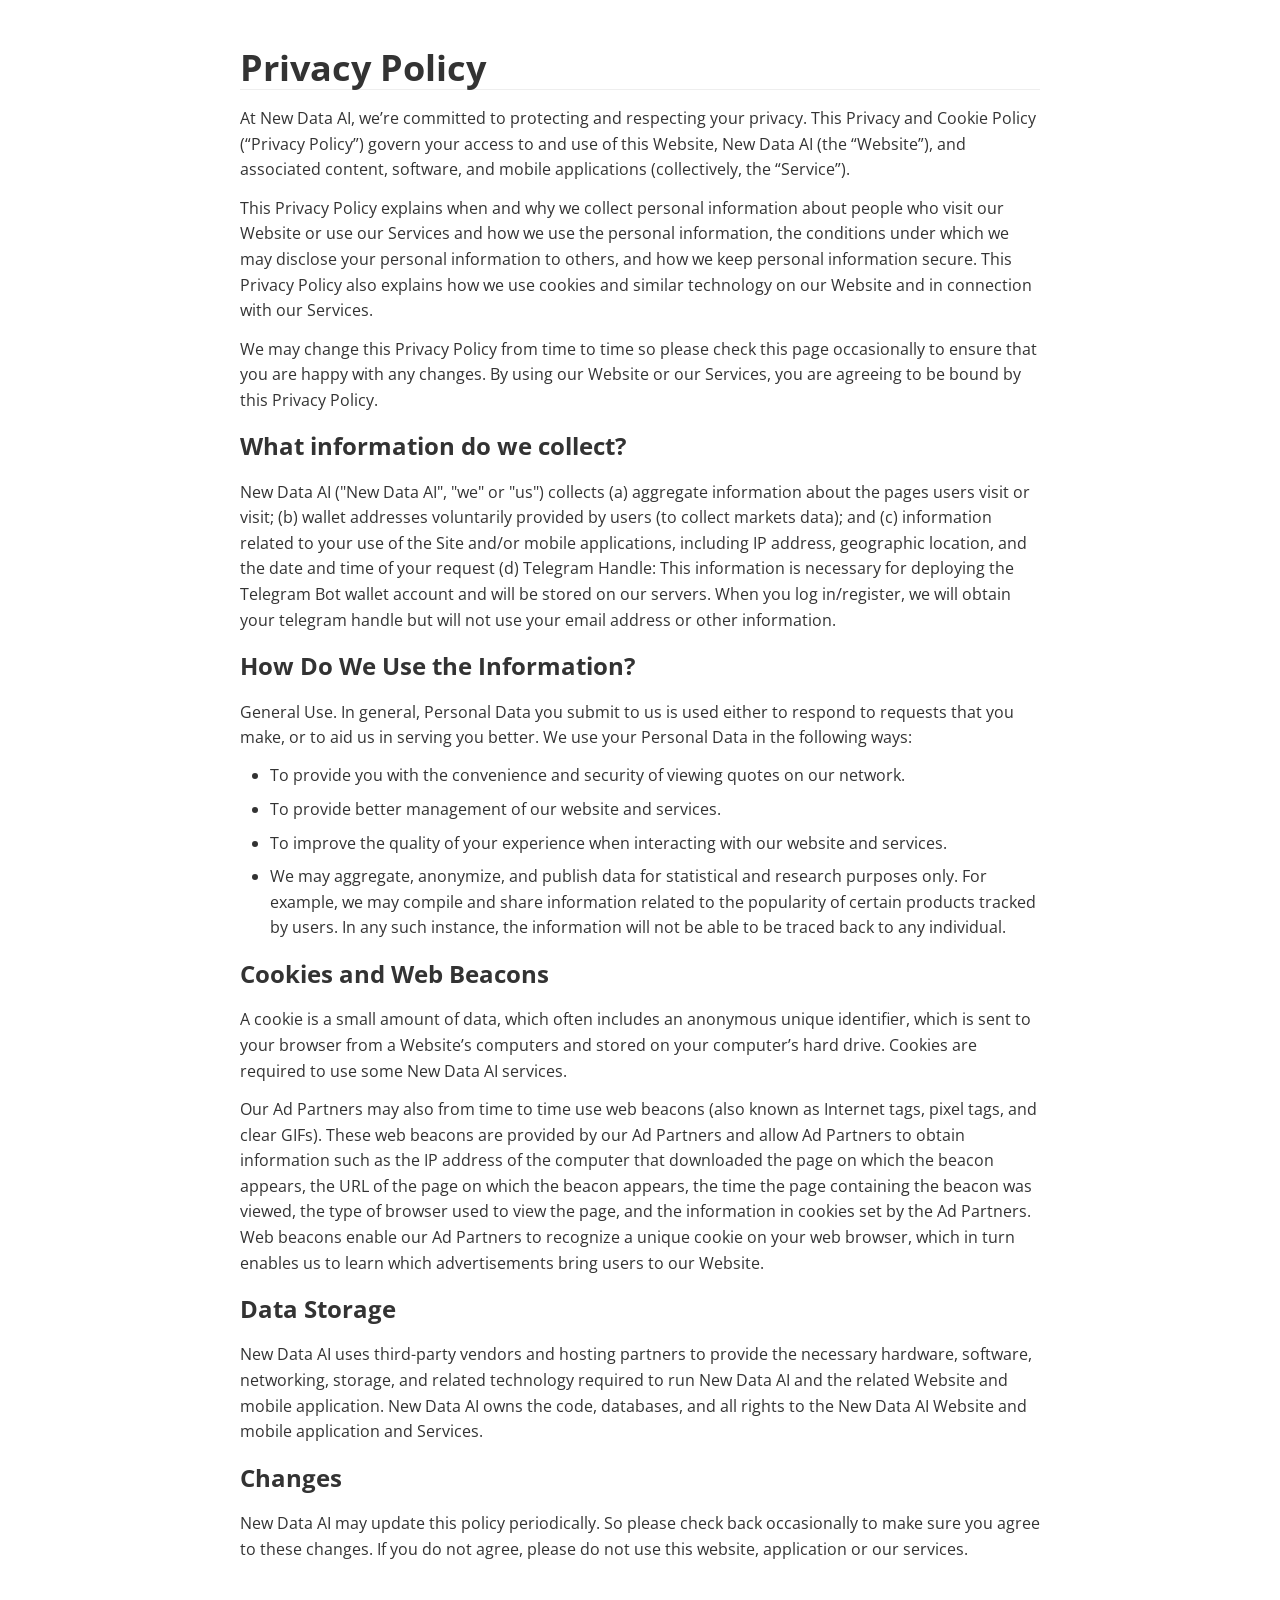
<file: privacy_policy.html>
<!doctype html>
<html>
<head>
<meta charset='UTF-8'><meta name='viewport' content='width=device-width initial-scale=1'>

<link href='https://fonts.googleapis.com/css?family=Open+Sans:400italic,700italic,700,400&subset=latin,latin-ext' rel='stylesheet' type='text/css' /><style type='text/css'>html {overflow-x: initial !important;}:root { --bg-color: #ffffff; --text-color: #333333; --select-text-bg-color: #B5D6FC; --select-text-font-color: auto; --monospace: "Lucida Console",Consolas,"Courier",monospace; --title-bar-height: 20px; }
.mac-os-11 { --title-bar-height: 28px; }
html { font-size: 14px; background-color: var(--bg-color); color: var(--text-color); font-family: "Helvetica Neue", Helvetica, Arial, sans-serif; -webkit-font-smoothing: antialiased; }
h1, h2, h3, h4, h5 { white-space: pre-wrap; }
body { margin: 0px; padding: 0px; height: auto; inset: 0px; font-size: 1rem; line-height: 1.428571; overflow-x: hidden; background: inherit; tab-size: 4; }
iframe { margin: auto; }
a.url { word-break: break-all; }
a:active, a:hover { outline: 0px; }
.in-text-selection, ::selection { text-shadow: none; background: var(--select-text-bg-color); color: var(--select-text-font-color); }
#write { margin: 0px auto; height: auto; width: inherit; word-break: normal; overflow-wrap: break-word; position: relative; white-space: normal; overflow-x: visible; padding-top: 36px; }
#write.first-line-indent p { text-indent: 2em; }
#write.first-line-indent li p, #write.first-line-indent p * { text-indent: 0px; }
#write.first-line-indent li { margin-left: 2em; }
.for-image #write { padding-left: 8px; padding-right: 8px; }
body.typora-export { padding-left: 30px; padding-right: 30px; }
.typora-export .footnote-line, .typora-export li, .typora-export p { white-space: pre-wrap; }
.typora-export .task-list-item input { pointer-events: none; }
@media screen and (max-width: 500px) {
  body.typora-export { padding-left: 0px; padding-right: 0px; }
  #write { padding-left: 20px; padding-right: 20px; }
}
#write li > figure:last-child { margin-bottom: 0.5rem; }
#write ol, #write ul { position: relative; }
img { max-width: 100%; vertical-align: middle; image-orientation: from-image; }
button, input, select, textarea { color: inherit; font-style: inherit; font-variant-caps: inherit; font-weight: inherit; font-stretch: inherit; font-size: inherit; line-height: inherit; font-family: inherit; font-size-adjust: inherit; font-kerning: inherit; font-variant-alternates: inherit; font-variant-ligatures: inherit; font-variant-numeric: inherit; font-variant-east-asian: inherit; font-variant-position: inherit; font-feature-settings: inherit; font-optical-sizing: inherit; font-variation-settings: inherit; }
input[type="checkbox"], input[type="radio"] { line-height: normal; padding: 0px; }
*, ::after, ::before { box-sizing: border-box; }
#write h1, #write h2, #write h3, #write h4, #write h5, #write h6, #write p, #write pre { width: inherit; }
#write h1, #write h2, #write h3, #write h4, #write h5, #write h6, #write p { position: relative; }
p { line-height: inherit; }
h1, h2, h3, h4, h5, h6 { break-after: avoid-page; break-inside: avoid; orphans: 4; }
p { orphans: 4; }
h1 { font-size: 2rem; }
h2 { font-size: 1.8rem; }
h3 { font-size: 1.6rem; }
h4 { font-size: 1.4rem; }
h5 { font-size: 1.2rem; }
h6 { font-size: 1rem; }
.md-math-block, .md-rawblock, h1, h2, h3, h4, h5, h6, p { margin-top: 1rem; margin-bottom: 1rem; }
.hidden { display: none; }
.md-blockmeta { color: rgb(204, 204, 204); font-weight: 700; font-style: italic; }
a { cursor: pointer; }
sup.md-footnote { padding: 2px 4px; background-color: rgba(238, 238, 238, 0.7); color: rgb(85, 85, 85); border-radius: 4px; cursor: pointer; }
sup.md-footnote a, sup.md-footnote a:hover { color: inherit; text-transform: inherit; text-decoration: inherit; }
#write input[type="checkbox"] { cursor: pointer; width: inherit; height: inherit; }
figure { overflow-x: auto; margin: 1.2em 0px; max-width: calc(100% + 16px); padding: 0px; }
figure > table { margin: 0px; }
thead, tr { break-inside: avoid; break-after: auto; }
thead { display: table-header-group; }
table { border-collapse: collapse; border-spacing: 0px; width: 100%; overflow: auto; break-inside: auto; text-align: left; }
table.md-table td { min-width: 32px; }
.CodeMirror-gutters { border-right-width: 0px; border-right-style: none; border-right-color: currentcolor; background-color: inherit; }
.CodeMirror-linenumber { -webkit-user-select: none; }
.CodeMirror { text-align: left; }
.CodeMirror-placeholder { opacity: 0.3; }
.CodeMirror pre { padding: 0px 4px; }
.CodeMirror-lines { padding: 0px; }
div.hr:focus { cursor: none; }
#write pre { white-space: pre-wrap; }
#write.fences-no-line-wrapping pre { white-space: pre; }
#write pre.ty-contain-cm { white-space: normal; }
.CodeMirror-gutters { margin-right: 4px; }
.md-fences { font-size: 0.9rem; display: block; break-inside: avoid; text-align: left; overflow: visible; white-space: pre; background: inherit; position: relative !important; }
.md-fences-adv-panel { width: 100%; margin-top: 10px; text-align: center; padding-top: 0px; padding-bottom: 8px; overflow-x: auto; }
#write .md-fences.mock-cm { white-space: pre-wrap; }
.md-fences.md-fences-with-lineno { padding-left: 0px; }
#write.fences-no-line-wrapping .md-fences.mock-cm { white-space: pre; overflow-x: auto; }
.md-fences.mock-cm.md-fences-with-lineno { padding-left: 8px; }
.CodeMirror-line, twitterwidget { break-inside: avoid; }
svg { break-inside: avoid; }
.footnotes { opacity: 0.8; font-size: 0.9rem; margin-top: 1em; margin-bottom: 1em; }
.footnotes + .footnotes { margin-top: 0px; }
.md-reset { margin: 0px; padding: 0px; border: 0px; outline: 0px; vertical-align: top; background: 0px 0px; text-decoration: none; text-shadow: none; float: none; position: static; width: auto; height: auto; white-space: nowrap; cursor: inherit; line-height: normal; font-weight: 400; text-align: left; box-sizing: content-box; direction: ltr; }
li div { padding-top: 0px; }
blockquote { margin: 1rem 0px; }
li .mathjax-block, li p { margin: 0.5rem 0px; }
li blockquote { margin: 1rem 0px; }
li { margin: 0px; position: relative; }
blockquote > :last-child { margin-bottom: 0px; }
blockquote > :first-child, li > :first-child { margin-top: 0px; }
.footnotes-area { color: rgb(136, 136, 136); margin-top: 0.714rem; padding-bottom: 0.143rem; white-space: normal; }
#write .footnote-line { white-space: pre-wrap; }
@media print {
  body, html { border: 1px solid transparent; height: 99%; break-after: avoid; break-before: avoid; font-variant-ligatures: no-common-ligatures; }
  #write { margin-top: 0px; border-color: transparent !important; padding-top: 0px !important; padding-bottom: 0px !important; }
  .typora-export * { print-color-adjust: exact; }
  .typora-export #write { break-after: avoid; }
  .typora-export #write::after { height: 0px; }
  .is-mac table { break-inside: avoid; }
  #write > p:nth-child(1) { margin-top: 0px; }
  .typora-export-show-outline .typora-export-sidebar { display: none; }
  figure { overflow-x: visible; }
}
.footnote-line { margin-top: 0.714em; font-size: 0.7em; }
a img, img a { cursor: pointer; }
pre.md-meta-block { font-size: 0.8rem; min-height: 0.8rem; white-space: pre-wrap; background: rgb(204, 204, 204); display: block; overflow-x: hidden; }
p > .md-image:only-child:not(.md-img-error) img, p > img:only-child { display: block; margin: auto; }
#write.first-line-indent p > .md-image:only-child:not(.md-img-error) img { left: -2em; position: relative; }
p > .md-image:only-child { display: inline-block; width: 100%; }
#write .MathJax_Display { margin: 0.8em 0px 0px; }
.md-math-block { width: 100%; }
.md-math-block:not(:empty)::after { display: none; }
.MathJax_ref { fill: currentcolor; }
[contenteditable="true"]:active, [contenteditable="true"]:focus, [contenteditable="false"]:active, [contenteditable="false"]:focus { outline: 0px; box-shadow: none; }
.md-task-list-item { position: relative; list-style-type: none; }
.task-list-item.md-task-list-item { padding-left: 0px; }
.md-task-list-item > input { position: absolute; top: 0px; left: 0px; margin-left: -1.2em; margin-top: calc(1em - 10px); border: medium; }
.math { font-size: 1rem; }
.md-toc { min-height: 3.58rem; position: relative; font-size: 0.9rem; border-radius: 10px; }
.md-toc-content { position: relative; margin-left: 0px; }
.md-toc-content::after, .md-toc::after { display: none; }
.md-toc-item { display: block; color: rgb(65, 131, 196); }
.md-toc-item a { text-decoration: none; }
.md-toc-inner:hover { text-decoration: underline; }
.md-toc-inner { display: inline-block; cursor: pointer; }
.md-toc-h1 .md-toc-inner { margin-left: 0px; font-weight: 700; }
.md-toc-h2 .md-toc-inner { margin-left: 2em; }
.md-toc-h3 .md-toc-inner { margin-left: 4em; }
.md-toc-h4 .md-toc-inner { margin-left: 6em; }
.md-toc-h5 .md-toc-inner { margin-left: 8em; }
.md-toc-h6 .md-toc-inner { margin-left: 10em; }
@media screen and (max-width: 48em) {
  .md-toc-h3 .md-toc-inner { margin-left: 3.5em; }
  .md-toc-h4 .md-toc-inner { margin-left: 5em; }
  .md-toc-h5 .md-toc-inner { margin-left: 6.5em; }
  .md-toc-h6 .md-toc-inner { margin-left: 8em; }
}
a.md-toc-inner { font-size: inherit; font-style: inherit; font-weight: inherit; line-height: inherit; }
.footnote-line a:not(.reversefootnote) { color: inherit; }
.reversefootnote { font-family: ui-monospace, sans-serif; }
.md-attr { display: none; }
.md-fn-count::after { content: "."; }
code, pre, samp, tt { font-family: var(--monospace); }
kbd { margin: 0px 0.1em; padding: 0.1em 0.6em; font-size: 0.8em; color: rgb(36, 39, 41); background: rgb(255, 255, 255); border: 1px solid rgb(173, 179, 185); border-radius: 3px; box-shadow: rgba(12, 13, 14, 0.2) 0px 1px 0px, rgb(255, 255, 255) 0px 0px 0px 2px inset; white-space: nowrap; vertical-align: middle; }
.md-comment { color: rgb(162, 127, 3); opacity: 0.6; font-family: var(--monospace); }
code { text-align: left; vertical-align: initial; }
a.md-print-anchor { white-space: pre !important; border-width: medium !important; border-style: none !important; border-color: currentcolor !important; display: inline-block !important; position: absolute !important; width: 1px !important; right: 0px !important; outline: 0px !important; background: 0px 0px !important; text-decoration: initial !important; text-shadow: initial !important; }
.os-windows.monocolor-emoji .md-emoji { font-family: "Segoe UI Symbol", sans-serif; }
.md-diagram-panel > svg { max-width: 100%; }
[lang="flow"] svg, [lang="mermaid"] svg { max-width: 100%; height: auto; }
[lang="mermaid"] .node text { font-size: 1rem; }
table tr th { border-bottom-width: 0px; border-bottom-style: none; border-bottom-color: currentcolor; }
video { max-width: 100%; display: block; margin: 0px auto; }
iframe { max-width: 100%; width: 100%; border: medium; }
.highlight td, .highlight tr { border: 0px; }
mark { background: rgb(255, 255, 0); color: rgb(0, 0, 0); }
.md-html-inline .md-plain, .md-html-inline strong, mark .md-inline-math, mark strong { color: inherit; }
.md-expand mark .md-meta { opacity: 0.3 !important; }
mark .md-meta { color: rgb(0, 0, 0); }
@media print {
  .typora-export h1, .typora-export h2, .typora-export h3, .typora-export h4, .typora-export h5, .typora-export h6 { break-inside: avoid; }
}
.md-diagram-panel .messageText { stroke: none !important; }
.md-diagram-panel .start-state { fill: var(--node-fill); }
.md-diagram-panel .edgeLabel rect { opacity: 1 !important; }
.md-fences.md-fences-math { font-size: 1em; }
.md-fences-advanced:not(.md-focus) { padding: 0px; white-space: nowrap; border: 0px; }
.md-fences-advanced:not(.md-focus) { background: inherit; }
.typora-export-show-outline .typora-export-content { max-width: 1440px; margin: auto; display: flex; flex-direction: row; }
.typora-export-sidebar { width: 300px; font-size: 0.8rem; margin-top: 80px; margin-right: 18px; }
.typora-export-show-outline #write { --webkit-flex: 2; flex: 2 1 0%; }
.typora-export-sidebar .outline-content { position: fixed; top: 0px; max-height: 100%; overflow: hidden auto; padding-bottom: 30px; padding-top: 60px; width: 300px; }
@media screen and (max-width: 1024px) {
  .typora-export-sidebar, .typora-export-sidebar .outline-content { width: 240px; }
}
@media screen and (max-width: 800px) {
  .typora-export-sidebar { display: none; }
}
.outline-content li, .outline-content ul { margin-left: 0px; margin-right: 0px; padding-left: 0px; padding-right: 0px; list-style: none; overflow-wrap: anywhere; }
.outline-content ul { margin-top: 0px; margin-bottom: 0px; }
.outline-content strong { font-weight: 400; }
.outline-expander { width: 1rem; height: 1.428571rem; position: relative; display: table-cell; vertical-align: middle; cursor: pointer; padding-left: 4px; }
.outline-expander::before { content: ""; position: relative; font-family: Ionicons; display: inline-block; font-size: 8px; vertical-align: middle; }
.outline-item { padding-top: 3px; padding-bottom: 3px; cursor: pointer; }
.outline-expander:hover::before { content: ""; }
.outline-h1 > .outline-item { padding-left: 0px; }
.outline-h2 > .outline-item { padding-left: 1em; }
.outline-h3 > .outline-item { padding-left: 2em; }
.outline-h4 > .outline-item { padding-left: 3em; }
.outline-h5 > .outline-item { padding-left: 4em; }
.outline-h6 > .outline-item { padding-left: 5em; }
.outline-label { cursor: pointer; display: table-cell; vertical-align: middle; text-decoration: none; color: inherit; }
.outline-label:hover { text-decoration: underline; }
.outline-item:hover { border-color: rgb(245, 245, 245); background-color: var(--item-hover-bg-color); }
.outline-item:hover { margin-left: -28px; margin-right: -28px; border-left-width: 28px; border-left-style: solid; border-left-color: transparent; border-right-width: 28px; border-right-style: solid; border-right-color: transparent; }
.outline-item-single .outline-expander::before, .outline-item-single .outline-expander:hover::before { display: none; }
.outline-item-open > .outline-item > .outline-expander::before { content: ""; }
.outline-children { display: none; }
.info-panel-tab-wrapper { display: none; }
.outline-item-open > .outline-children { display: block; }
.typora-export .outline-item { padding-top: 1px; padding-bottom: 1px; }
.typora-export .outline-item:hover { margin-right: -8px; border-right-width: 8px; border-right-style: solid; border-right-color: transparent; }
.typora-export .outline-expander::before { content: "+"; font-family: inherit; top: -1px; }
.typora-export .outline-expander:hover::before, .typora-export .outline-item-open > .outline-item > .outline-expander::before { content: "−"; }
.typora-export-collapse-outline .outline-children { display: none; }
.typora-export-collapse-outline .outline-item-open > .outline-children, .typora-export-no-collapse-outline .outline-children { display: block; }
.typora-export-no-collapse-outline .outline-expander::before { content: "" !important; }
.typora-export-show-outline .outline-item-active > .outline-item .outline-label { font-weight: 700; }
.md-inline-math-container mjx-container { zoom: 0.95; }
mjx-container { break-inside: avoid; }


:root {
    --side-bar-bg-color: #fafafa;
    --control-text-color: #777;
}

@include-when-export url(https://fonts.googleapis.com/css?family=Open+Sans:400italic,700italic,700,400&subset=latin,latin-ext);

/* open-sans-regular - latin-ext_latin */
  /* open-sans-italic - latin-ext_latin */
    /* open-sans-700 - latin-ext_latin */
    /* open-sans-700italic - latin-ext_latin */
  html {
    font-size: 16px;
    -webkit-font-smoothing: antialiased;
}

body {
    font-family: "Open Sans","Clear Sans", "Helvetica Neue", Helvetica, Arial, 'Segoe UI Emoji', sans-serif;
    color: rgb(51, 51, 51);
    line-height: 1.6;
}

#write {
    max-width: 860px;
  	margin: 0 auto;
  	padding: 30px;
    padding-bottom: 100px;
}

@media only screen and (min-width: 1400px) {
	#write {
		max-width: 1024px;
	}
}

@media only screen and (min-width: 1800px) {
	#write {
		max-width: 1200px;
	}
}

#write > ul:first-child,
#write > ol:first-child{
    margin-top: 30px;
}

a {
    color: #4183C4;
}
h1,
h2,
h3,
h4,
h5,
h6 {
    position: relative;
    margin-top: 1rem;
    margin-bottom: 1rem;
    font-weight: bold;
    line-height: 1.4;
    cursor: text;
}
h1:hover a.anchor,
h2:hover a.anchor,
h3:hover a.anchor,
h4:hover a.anchor,
h5:hover a.anchor,
h6:hover a.anchor {
    text-decoration: none;
}
h1 tt,
h1 code {
    font-size: inherit;
}
h2 tt,
h2 code {
    font-size: inherit;
}
h3 tt,
h3 code {
    font-size: inherit;
}
h4 tt,
h4 code {
    font-size: inherit;
}
h5 tt,
h5 code {
    font-size: inherit;
}
h6 tt,
h6 code {
    font-size: inherit;
}
h1 {
    font-size: 2.25em;
    line-height: 1.2;
    border-bottom: 1px solid #eee;
}
h2 {
    font-size: 1.75em;
    line-height: 1.225;
    border-bottom: 1px solid #eee;
}

/*@media print {
    .typora-export h1,
    .typora-export h2 {
        border-bottom: none;
        padding-bottom: initial;
    }

    .typora-export h1::after,
    .typora-export h2::after {
        content: "";
        display: block;
        height: 100px;
        margin-top: -96px;
        border-top: 1px solid #eee;
    }
}*/

h3 {
    font-size: 1.5em;
    line-height: 1.43;
}
h4 {
    font-size: 1.25em;
}
h5 {
    font-size: 1em;
}
h6 {
   font-size: 1em;
    color: #777;
}
p,
blockquote,
ul,
ol,
dl,
table{
    margin: 0.8em 0;
}
li>ol,
li>ul {
    margin: 0 0;
}
hr {
    height: 2px;
    padding: 0;
    margin: 16px 0;
    background-color: #e7e7e7;
    border: 0 none;
    overflow: hidden;
    box-sizing: content-box;
}

li p.first {
    display: inline-block;
}
ul,
ol {
    padding-left: 30px;
}
ul:first-child,
ol:first-child {
    margin-top: 0;
}
ul:last-child,
ol:last-child {
    margin-bottom: 0;
}
blockquote {
    border-left: 4px solid #dfe2e5;
    padding: 0 15px;
    color: #777777;
}
blockquote blockquote {
    padding-right: 0;
}
table {
    padding: 0;
    word-break: initial;
}
table tr {
    border: 1px solid #dfe2e5;
    margin: 0;
    padding: 0;
}
table tr:nth-child(2n),
thead {
    background-color: #f8f8f8;
}
table th {
    font-weight: bold;
    border: 1px solid #dfe2e5;
    border-bottom: 0;
    margin: 0;
    padding: 6px 13px;
}
table td {
    border: 1px solid #dfe2e5;
    margin: 0;
    padding: 6px 13px;
}
table th:first-child,
table td:first-child {
    margin-top: 0;
}
table th:last-child,
table td:last-child {
    margin-bottom: 0;
}

.CodeMirror-lines {
    padding-left: 4px;
}

.code-tooltip {
    box-shadow: 0 1px 1px 0 rgba(0,28,36,.3);
    border-top: 1px solid #eef2f2;
}

.md-fences,
code,
tt {
    border: 1px solid #e7eaed;
    background-color: #f8f8f8;
    border-radius: 3px;
    padding: 0;
    padding: 2px 4px 0px 4px;
    font-size: 0.9em;
}

code {
    background-color: #f3f4f4;
    padding: 0 2px 0 2px;
}

.md-fences {
    margin-bottom: 15px;
    margin-top: 15px;
    padding-top: 8px;
    padding-bottom: 6px;
}


.md-task-list-item > input {
  margin-left: -1.3em;
}

@media print {
    html {
        font-size: 13px;
    }
    pre {
        page-break-inside: avoid;
        word-wrap: break-word;
    }
}

.md-fences {
	background-color: #f8f8f8;
}
#write pre.md-meta-block {
	padding: 1rem;
    font-size: 85%;
    line-height: 1.45;
    background-color: #f7f7f7;
    border: 0;
    border-radius: 3px;
    color: #777777;
    margin-top: 0 !important;
}

.mathjax-block>.code-tooltip {
	bottom: .375rem;
}

.md-mathjax-midline {
    background: #fafafa;
}

#write>h3.md-focus:before{
	left: -1.5625rem;
	top: .375rem;
}
#write>h4.md-focus:before{
	left: -1.5625rem;
	top: .285714286rem;
}
#write>h5.md-focus:before{
	left: -1.5625rem;
	top: .285714286rem;
}
#write>h6.md-focus:before{
	left: -1.5625rem;
	top: .285714286rem;
}
.md-image>.md-meta {
    /*border: 1px solid #ddd;*/
    border-radius: 3px;
    padding: 2px 0px 0px 4px;
    font-size: 0.9em;
    color: inherit;
}

.md-tag {
    color: #a7a7a7;
    opacity: 1;
}

.md-toc {
    margin-top:20px;
    padding-bottom:20px;
}

.sidebar-tabs {
    border-bottom: none;
}

#typora-quick-open {
    border: 1px solid #ddd;
    background-color: #f8f8f8;
}

#typora-quick-open-item {
    background-color: #FAFAFA;
    border-color: #FEFEFE #e5e5e5 #e5e5e5 #eee;
    border-style: solid;
    border-width: 1px;
}

/** focus mode */
.on-focus-mode blockquote {
    border-left-color: rgba(85, 85, 85, 0.12);
}

header, .context-menu, .megamenu-content, footer{
    font-family: "Segoe UI", "Arial", sans-serif;
}

.file-node-content:hover .file-node-icon,
.file-node-content:hover .file-node-open-state{
    visibility: visible;
}

.mac-seamless-mode #typora-sidebar {
    background-color: #fafafa;
    background-color: var(--side-bar-bg-color);
}

.md-lang {
    color: #b4654d;
}

/*.html-for-mac {
    --item-hover-bg-color: #E6F0FE;
}*/

#md-notification .btn {
    border: 0;
}

.dropdown-menu .divider {
    border-color: #e5e5e5;
    opacity: 0.4;
}

.ty-preferences .window-content {
    background-color: #fafafa;
}

.ty-preferences .nav-group-item.active {
    color: white;
    background: #999;
}

.menu-item-container a.menu-style-btn {
    background-color: #f5f8fa;
    background-image: linear-gradient( 180deg , hsla(0, 0%, 100%, 0.8), hsla(0, 0%, 100%, 0));
}


 @media print { @page {margin: 0 0 0 0;} body.typora-export {padding-left: 0; padding-right: 0;} #write {padding:0;}}
</style><title>Privacy Policy</title>
</head>
<body class='typora-export'><div class='typora-export-content'>
<div id='write'  class=''><h1 id='privacy-policy'><span>Privacy Policy</span></h1><p><span>At New Data AI, we’re committed to protecting and respecting your privacy. This Privacy and Cookie Policy (“Privacy Policy”) govern your access to and use of this Website, New Data AI (the “Website”), and associated content, software, and mobile applications (collectively, the “Service”). </span></p><p><span>This Privacy Policy explains when and why we collect personal information about people who visit our Website or use our Services and how we use the personal information, the conditions under which we may disclose your personal information to others, and how we keep personal information secure. This Privacy Policy also explains how we use cookies and similar technology on our Website and in connection with our Services.</span></p><p><span>We may change this Privacy Policy from time to time so please check this page occasionally to ensure that you are happy with any changes. By using our Website or our Services, you are agreeing to be bound by this Privacy Policy.</span></p><h3 id='what-information-do-we-collect'><span>What information do we collect?</span></h3><p><span>New Data AI (&quot;New Data AI&quot;, &quot;we&quot; or &quot;us&quot;) collects (a) aggregate information about the pages users visit or visit; (b) wallet addresses voluntarily provided by users (to collect markets data); and (c) information related to your use of the Site and/or mobile applications, including IP address, geographic location, and the date and time of your request (d) Telegram Handle: This information is necessary for deploying the Telegram Bot wallet account and will be stored on our servers. When you log in/register, we will obtain your telegram handle but will not use your email address or other information.</span></p><h3 id='how-do-we-use-the-information'><span>How Do We Use the Information?</span></h3><p><span>General Use. In general, Personal Data you submit to us is used either to respond to requests that you make, or to aid us in serving you better. We use your Personal Data in the following ways:</span></p><ul><li><p><span>To provide you with the convenience and security of viewing quotes on our network.</span></p></li><li><p><span>To provide better management of our website and services.</span></p></li><li><p><span>To improve the quality of your experience when interacting with our website and services.</span></p></li><li><p><span>We may aggregate, anonymize, and publish data for statistical and research purposes only. For example, we may compile and share information related to the popularity of certain products tracked by users. In any such instance, the information will not be able to be traced back to any individual.</span></p></li></ul><h3 id='cookies-and-web-beacons'><span>Cookies and Web Beacons</span></h3><p><span>A cookie is a small amount of data, which often includes an anonymous unique identifier, which is sent to your browser from a Website’s computers and stored on your computer’s hard drive. Cookies are required to use some New Data AI services.</span></p><p><span>Our Ad Partners may also from time to time use web beacons (also known as Internet tags, pixel tags, and clear GIFs). These web beacons are provided by our Ad Partners and allow Ad Partners to obtain information such as the IP address of the computer that downloaded the page on which the beacon appears, the URL of the page on which the beacon appears, the time the page containing the beacon was viewed, the type of browser used to view the page, and the information in cookies set by the Ad Partners. Web beacons enable our Ad Partners to recognize a unique cookie on your web browser, which in turn enables us to learn which advertisements bring users to our Website.</span></p><h3 id='data-storage'><span>Data Storage</span></h3><p><span>New Data AI uses third-party vendors and hosting partners to provide the necessary hardware, software, networking, storage, and related technology required to run New Data AI and the related Website and mobile application. New Data AI owns the code, databases, and all rights to the New Data AI Website and mobile application and Services.</span></p><h3 id='changes'><span>Changes</span></h3><p><span>New Data AI may update this policy periodically. So please check back occasionally to make sure you agree to these changes. If you do not agree, please do not use this website, application or our services.</span></p></div></div>
</body>
</html>
</file>
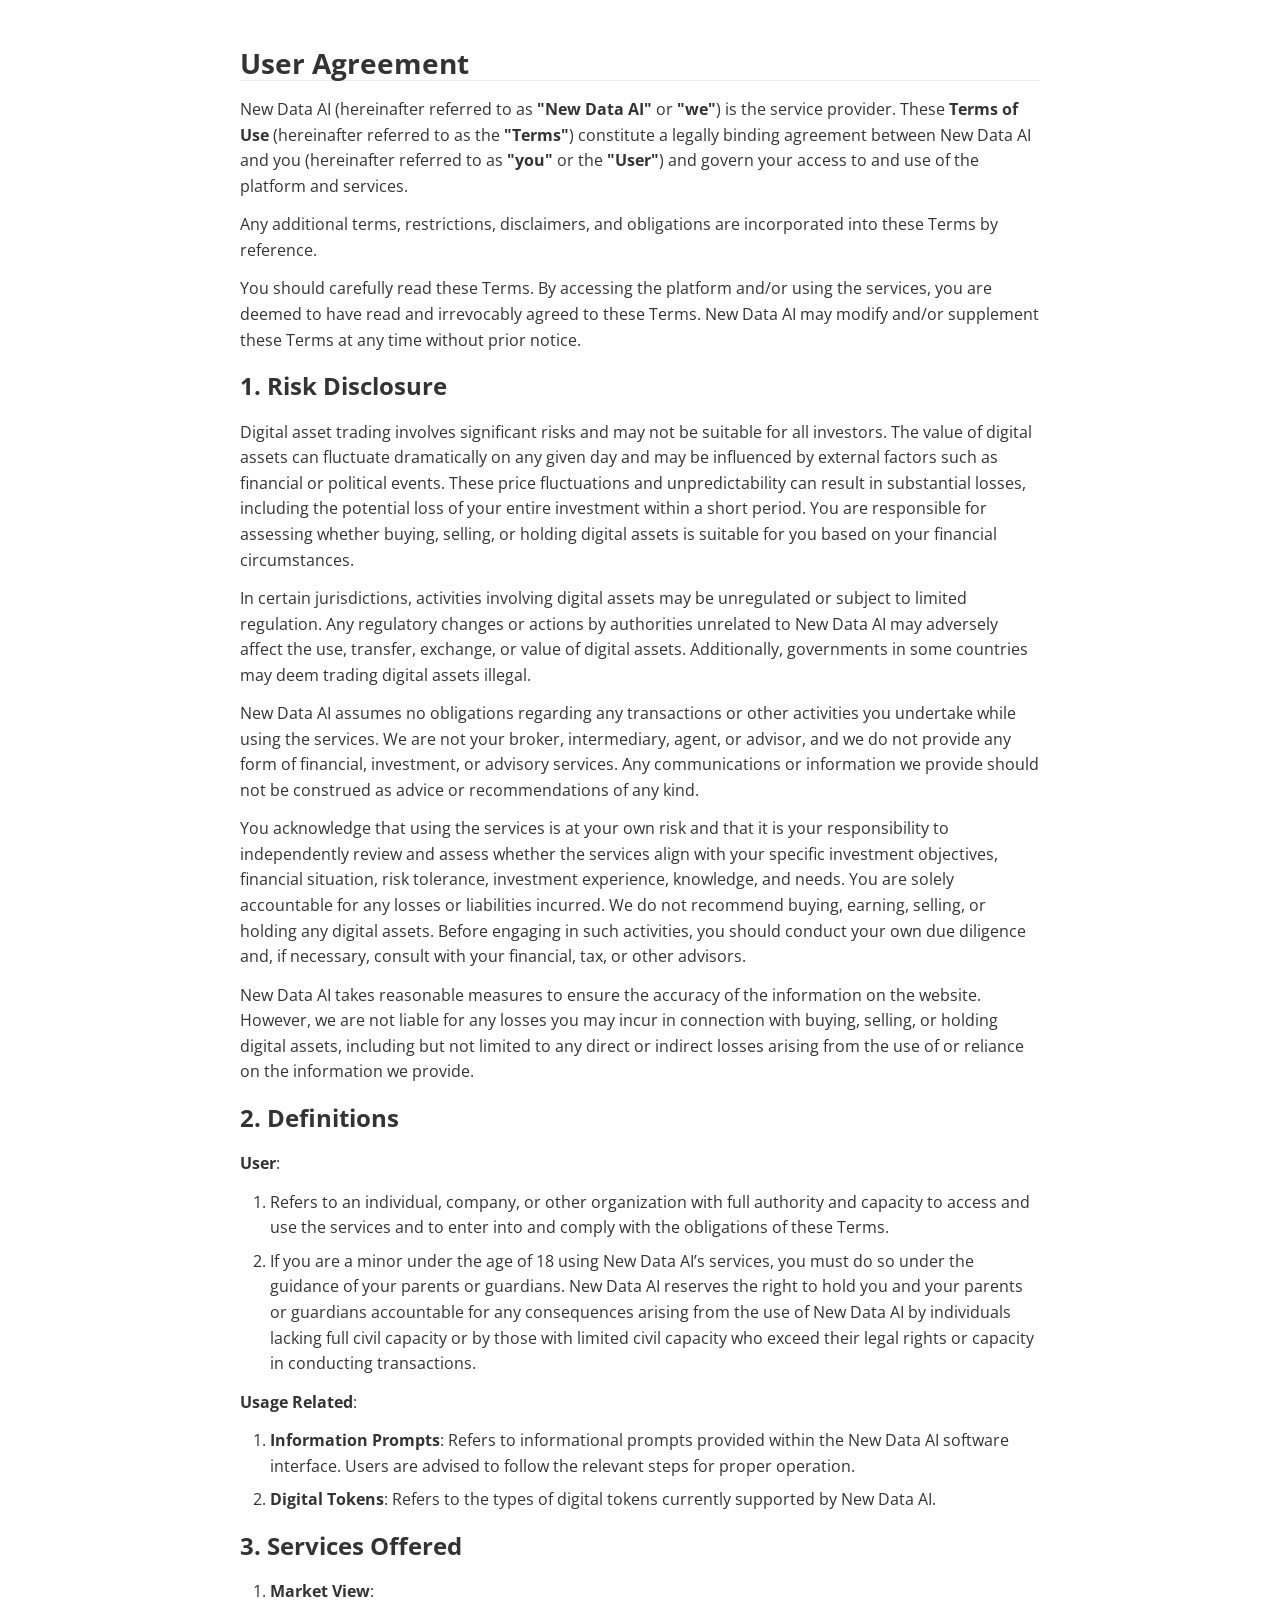
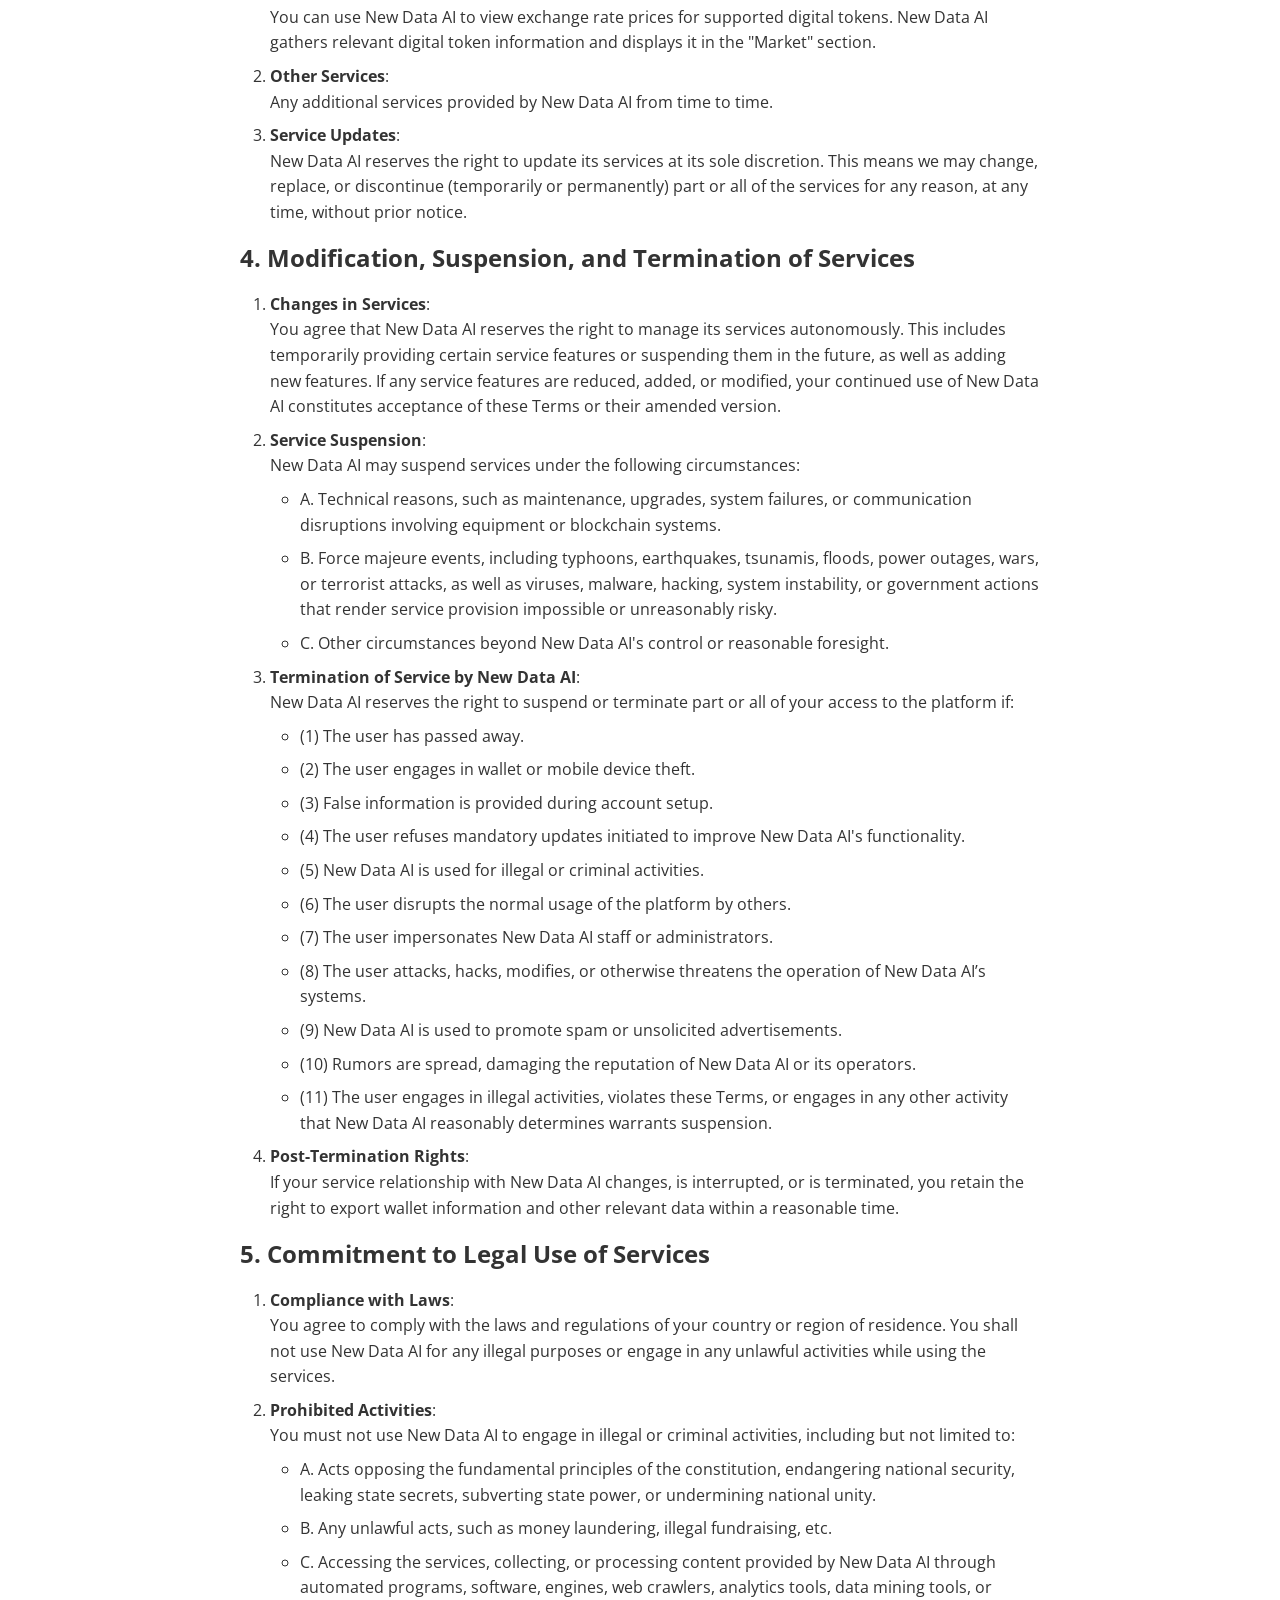
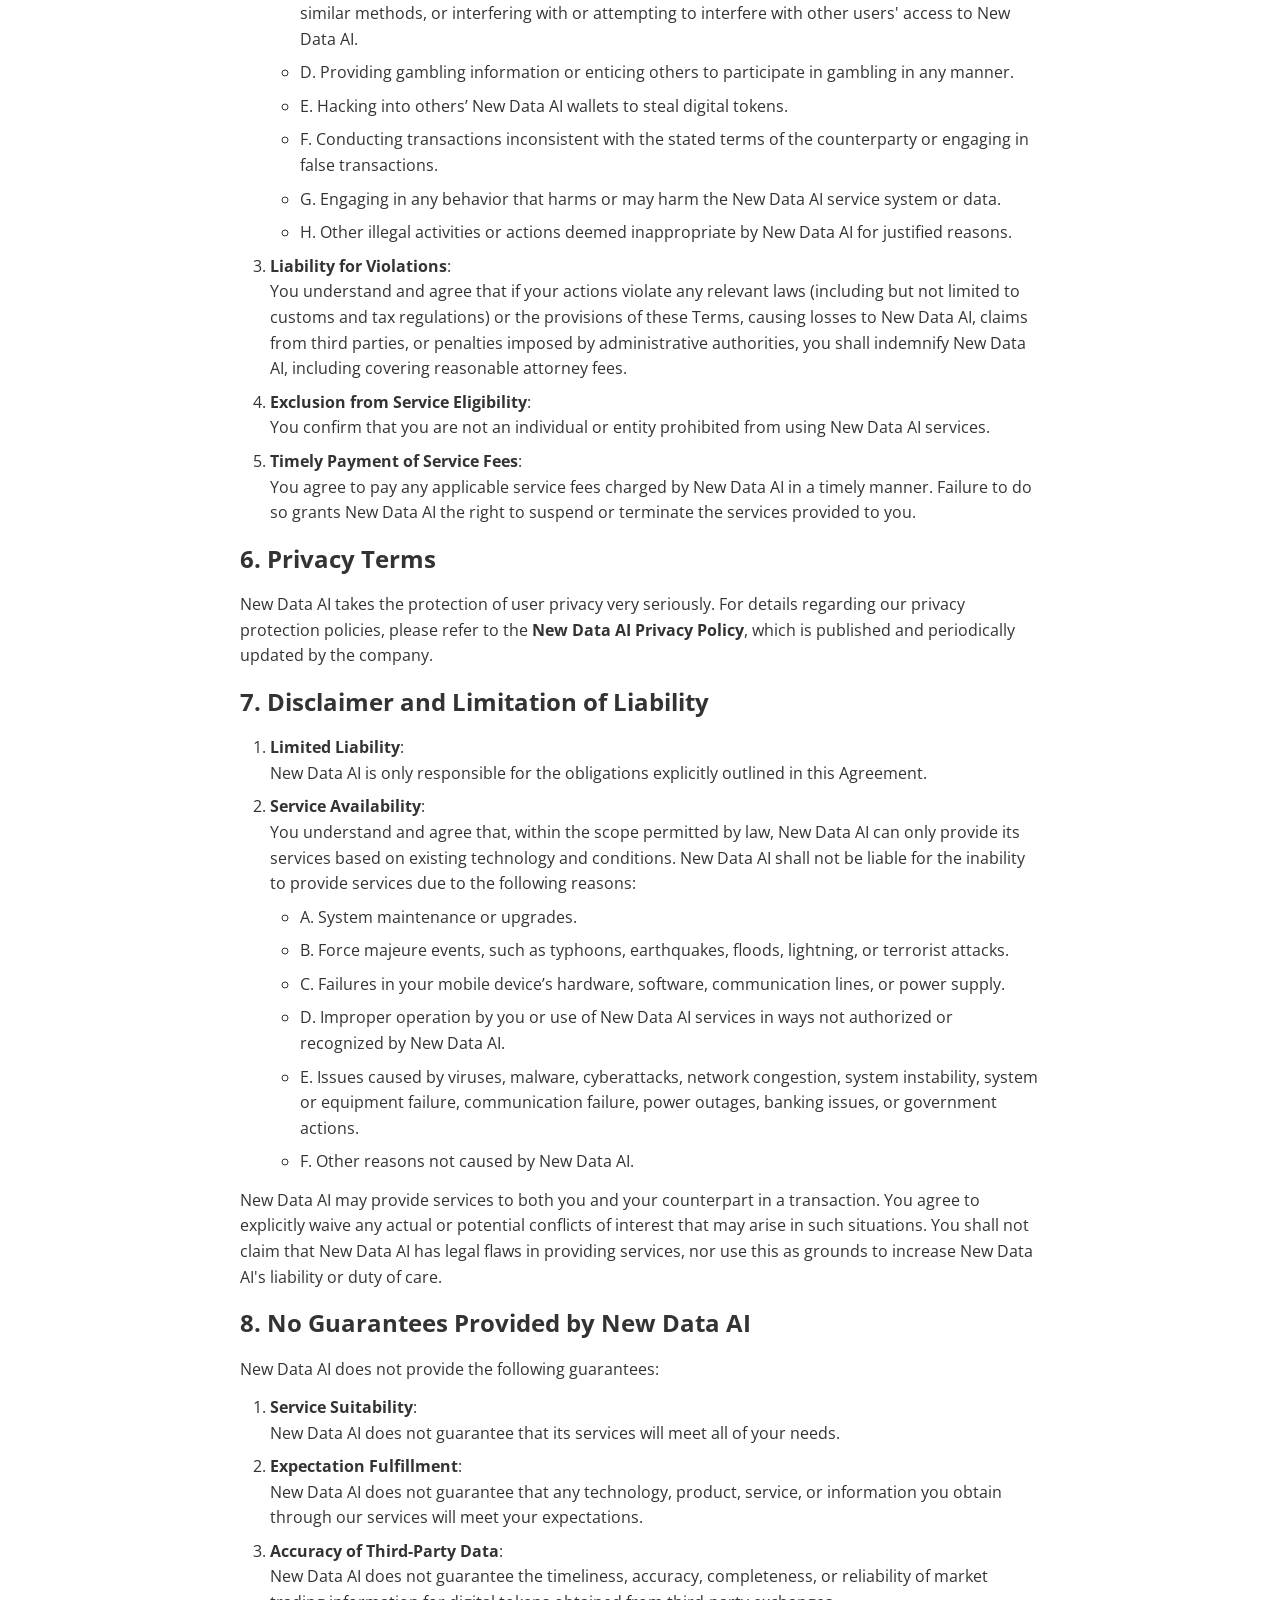
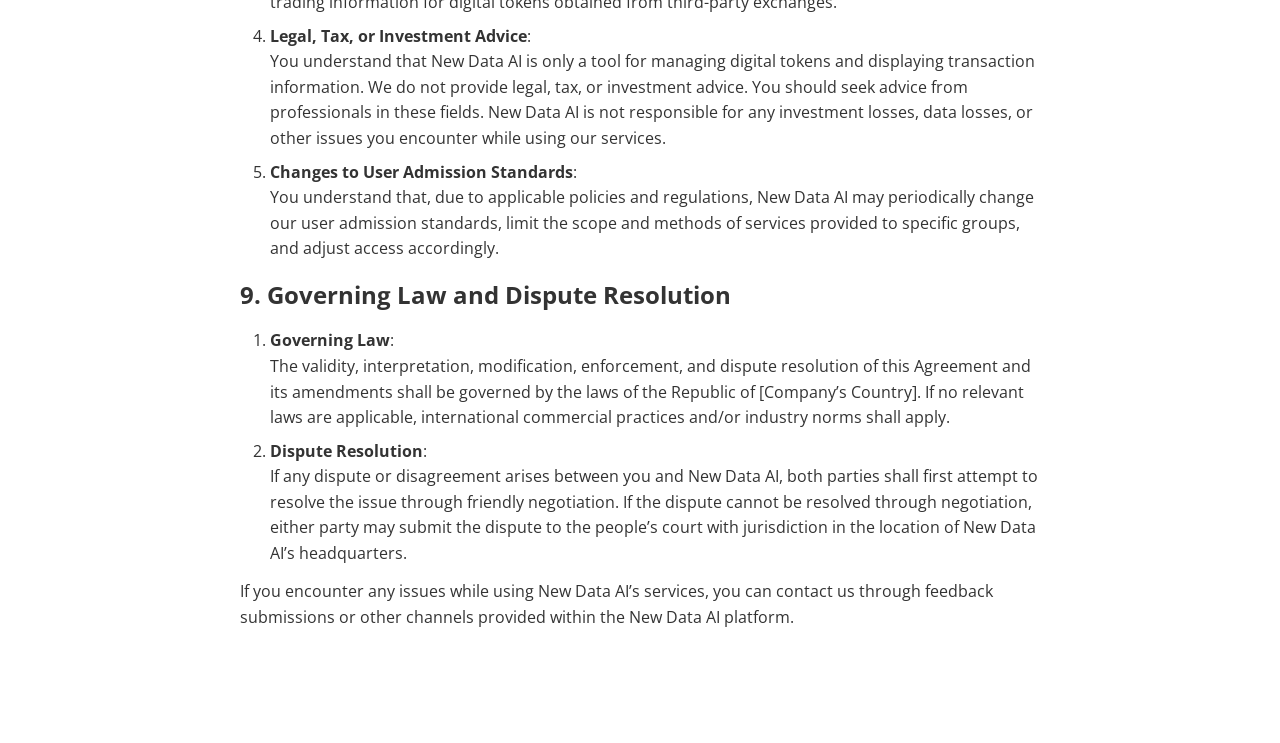
<file: user_agreement.html>
<!doctype html>
<html>
<head>
<meta charset='UTF-8'><meta name='viewport' content='width=device-width initial-scale=1'>

<link href='https://fonts.googleapis.com/css?family=Open+Sans:400italic,700italic,700,400&subset=latin,latin-ext' rel='stylesheet' type='text/css' /><style type='text/css'>html {overflow-x: initial !important;}:root { --bg-color: #ffffff; --text-color: #333333; --select-text-bg-color: #B5D6FC; --select-text-font-color: auto; --monospace: "Lucida Console",Consolas,"Courier",monospace; --title-bar-height: 20px; }
.mac-os-11 { --title-bar-height: 28px; }
html { font-size: 14px; background-color: var(--bg-color); color: var(--text-color); font-family: "Helvetica Neue", Helvetica, Arial, sans-serif; -webkit-font-smoothing: antialiased; }
h1, h2, h3, h4, h5 { white-space: pre-wrap; }
body { margin: 0px; padding: 0px; height: auto; inset: 0px; font-size: 1rem; line-height: 1.428571; overflow-x: hidden; background: inherit; tab-size: 4; }
iframe { margin: auto; }
a.url { word-break: break-all; }
a:active, a:hover { outline: 0px; }
.in-text-selection, ::selection { text-shadow: none; background: var(--select-text-bg-color); color: var(--select-text-font-color); }
#write { margin: 0px auto; height: auto; width: inherit; word-break: normal; overflow-wrap: break-word; position: relative; white-space: normal; overflow-x: visible; padding-top: 36px; }
#write.first-line-indent p { text-indent: 2em; }
#write.first-line-indent li p, #write.first-line-indent p * { text-indent: 0px; }
#write.first-line-indent li { margin-left: 2em; }
.for-image #write { padding-left: 8px; padding-right: 8px; }
body.typora-export { padding-left: 30px; padding-right: 30px; }
.typora-export .footnote-line, .typora-export li, .typora-export p { white-space: pre-wrap; }
.typora-export .task-list-item input { pointer-events: none; }
@media screen and (max-width: 500px) {
  body.typora-export { padding-left: 0px; padding-right: 0px; }
  #write { padding-left: 20px; padding-right: 20px; }
}
#write li > figure:last-child { margin-bottom: 0.5rem; }
#write ol, #write ul { position: relative; }
img { max-width: 100%; vertical-align: middle; image-orientation: from-image; }
button, input, select, textarea { color: inherit; font-style: inherit; font-variant-caps: inherit; font-weight: inherit; font-stretch: inherit; font-size: inherit; line-height: inherit; font-family: inherit; font-size-adjust: inherit; font-kerning: inherit; font-variant-alternates: inherit; font-variant-ligatures: inherit; font-variant-numeric: inherit; font-variant-east-asian: inherit; font-variant-position: inherit; font-feature-settings: inherit; font-optical-sizing: inherit; font-variation-settings: inherit; }
input[type="checkbox"], input[type="radio"] { line-height: normal; padding: 0px; }
*, ::after, ::before { box-sizing: border-box; }
#write h1, #write h2, #write h3, #write h4, #write h5, #write h6, #write p, #write pre { width: inherit; }
#write h1, #write h2, #write h3, #write h4, #write h5, #write h6, #write p { position: relative; }
p { line-height: inherit; }
h1, h2, h3, h4, h5, h6 { break-after: avoid-page; break-inside: avoid; orphans: 4; }
p { orphans: 4; }
h1 { font-size: 2rem; }
h2 { font-size: 1.8rem; }
h3 { font-size: 1.6rem; }
h4 { font-size: 1.4rem; }
h5 { font-size: 1.2rem; }
h6 { font-size: 1rem; }
.md-math-block, .md-rawblock, h1, h2, h3, h4, h5, h6, p { margin-top: 1rem; margin-bottom: 1rem; }
.hidden { display: none; }
.md-blockmeta { color: rgb(204, 204, 204); font-weight: 700; font-style: italic; }
a { cursor: pointer; }
sup.md-footnote { padding: 2px 4px; background-color: rgba(238, 238, 238, 0.7); color: rgb(85, 85, 85); border-radius: 4px; cursor: pointer; }
sup.md-footnote a, sup.md-footnote a:hover { color: inherit; text-transform: inherit; text-decoration: inherit; }
#write input[type="checkbox"] { cursor: pointer; width: inherit; height: inherit; }
figure { overflow-x: auto; margin: 1.2em 0px; max-width: calc(100% + 16px); padding: 0px; }
figure > table { margin: 0px; }
thead, tr { break-inside: avoid; break-after: auto; }
thead { display: table-header-group; }
table { border-collapse: collapse; border-spacing: 0px; width: 100%; overflow: auto; break-inside: auto; text-align: left; }
table.md-table td { min-width: 32px; }
.CodeMirror-gutters { border-right-width: 0px; border-right-style: none; border-right-color: currentcolor; background-color: inherit; }
.CodeMirror-linenumber { -webkit-user-select: none; }
.CodeMirror { text-align: left; }
.CodeMirror-placeholder { opacity: 0.3; }
.CodeMirror pre { padding: 0px 4px; }
.CodeMirror-lines { padding: 0px; }
div.hr:focus { cursor: none; }
#write pre { white-space: pre-wrap; }
#write.fences-no-line-wrapping pre { white-space: pre; }
#write pre.ty-contain-cm { white-space: normal; }
.CodeMirror-gutters { margin-right: 4px; }
.md-fences { font-size: 0.9rem; display: block; break-inside: avoid; text-align: left; overflow: visible; white-space: pre; background: inherit; position: relative !important; }
.md-fences-adv-panel { width: 100%; margin-top: 10px; text-align: center; padding-top: 0px; padding-bottom: 8px; overflow-x: auto; }
#write .md-fences.mock-cm { white-space: pre-wrap; }
.md-fences.md-fences-with-lineno { padding-left: 0px; }
#write.fences-no-line-wrapping .md-fences.mock-cm { white-space: pre; overflow-x: auto; }
.md-fences.mock-cm.md-fences-with-lineno { padding-left: 8px; }
.CodeMirror-line, twitterwidget { break-inside: avoid; }
svg { break-inside: avoid; }
.footnotes { opacity: 0.8; font-size: 0.9rem; margin-top: 1em; margin-bottom: 1em; }
.footnotes + .footnotes { margin-top: 0px; }
.md-reset { margin: 0px; padding: 0px; border: 0px; outline: 0px; vertical-align: top; background: 0px 0px; text-decoration: none; text-shadow: none; float: none; position: static; width: auto; height: auto; white-space: nowrap; cursor: inherit; line-height: normal; font-weight: 400; text-align: left; box-sizing: content-box; direction: ltr; }
li div { padding-top: 0px; }
blockquote { margin: 1rem 0px; }
li .mathjax-block, li p { margin: 0.5rem 0px; }
li blockquote { margin: 1rem 0px; }
li { margin: 0px; position: relative; }
blockquote > :last-child { margin-bottom: 0px; }
blockquote > :first-child, li > :first-child { margin-top: 0px; }
.footnotes-area { color: rgb(136, 136, 136); margin-top: 0.714rem; padding-bottom: 0.143rem; white-space: normal; }
#write .footnote-line { white-space: pre-wrap; }
@media print {
  body, html { border: 1px solid transparent; height: 99%; break-after: avoid; break-before: avoid; font-variant-ligatures: no-common-ligatures; }
  #write { margin-top: 0px; border-color: transparent !important; padding-top: 0px !important; padding-bottom: 0px !important; }
  .typora-export * { print-color-adjust: exact; }
  .typora-export #write { break-after: avoid; }
  .typora-export #write::after { height: 0px; }
  .is-mac table { break-inside: avoid; }
  #write > p:nth-child(1) { margin-top: 0px; }
  .typora-export-show-outline .typora-export-sidebar { display: none; }
  figure { overflow-x: visible; }
}
.footnote-line { margin-top: 0.714em; font-size: 0.7em; }
a img, img a { cursor: pointer; }
pre.md-meta-block { font-size: 0.8rem; min-height: 0.8rem; white-space: pre-wrap; background: rgb(204, 204, 204); display: block; overflow-x: hidden; }
p > .md-image:only-child:not(.md-img-error) img, p > img:only-child { display: block; margin: auto; }
#write.first-line-indent p > .md-image:only-child:not(.md-img-error) img { left: -2em; position: relative; }
p > .md-image:only-child { display: inline-block; width: 100%; }
#write .MathJax_Display { margin: 0.8em 0px 0px; }
.md-math-block { width: 100%; }
.md-math-block:not(:empty)::after { display: none; }
.MathJax_ref { fill: currentcolor; }
[contenteditable="true"]:active, [contenteditable="true"]:focus, [contenteditable="false"]:active, [contenteditable="false"]:focus { outline: 0px; box-shadow: none; }
.md-task-list-item { position: relative; list-style-type: none; }
.task-list-item.md-task-list-item { padding-left: 0px; }
.md-task-list-item > input { position: absolute; top: 0px; left: 0px; margin-left: -1.2em; margin-top: calc(1em - 10px); border: medium; }
.math { font-size: 1rem; }
.md-toc { min-height: 3.58rem; position: relative; font-size: 0.9rem; border-radius: 10px; }
.md-toc-content { position: relative; margin-left: 0px; }
.md-toc-content::after, .md-toc::after { display: none; }
.md-toc-item { display: block; color: rgb(65, 131, 196); }
.md-toc-item a { text-decoration: none; }
.md-toc-inner:hover { text-decoration: underline; }
.md-toc-inner { display: inline-block; cursor: pointer; }
.md-toc-h1 .md-toc-inner { margin-left: 0px; font-weight: 700; }
.md-toc-h2 .md-toc-inner { margin-left: 2em; }
.md-toc-h3 .md-toc-inner { margin-left: 4em; }
.md-toc-h4 .md-toc-inner { margin-left: 6em; }
.md-toc-h5 .md-toc-inner { margin-left: 8em; }
.md-toc-h6 .md-toc-inner { margin-left: 10em; }
@media screen and (max-width: 48em) {
  .md-toc-h3 .md-toc-inner { margin-left: 3.5em; }
  .md-toc-h4 .md-toc-inner { margin-left: 5em; }
  .md-toc-h5 .md-toc-inner { margin-left: 6.5em; }
  .md-toc-h6 .md-toc-inner { margin-left: 8em; }
}
a.md-toc-inner { font-size: inherit; font-style: inherit; font-weight: inherit; line-height: inherit; }
.footnote-line a:not(.reversefootnote) { color: inherit; }
.reversefootnote { font-family: ui-monospace, sans-serif; }
.md-attr { display: none; }
.md-fn-count::after { content: "."; }
code, pre, samp, tt { font-family: var(--monospace); }
kbd { margin: 0px 0.1em; padding: 0.1em 0.6em; font-size: 0.8em; color: rgb(36, 39, 41); background: rgb(255, 255, 255); border: 1px solid rgb(173, 179, 185); border-radius: 3px; box-shadow: rgba(12, 13, 14, 0.2) 0px 1px 0px, rgb(255, 255, 255) 0px 0px 0px 2px inset; white-space: nowrap; vertical-align: middle; }
.md-comment { color: rgb(162, 127, 3); opacity: 0.6; font-family: var(--monospace); }
code { text-align: left; vertical-align: initial; }
a.md-print-anchor { white-space: pre !important; border-width: medium !important; border-style: none !important; border-color: currentcolor !important; display: inline-block !important; position: absolute !important; width: 1px !important; right: 0px !important; outline: 0px !important; background: 0px 0px !important; text-decoration: initial !important; text-shadow: initial !important; }
.os-windows.monocolor-emoji .md-emoji { font-family: "Segoe UI Symbol", sans-serif; }
.md-diagram-panel > svg { max-width: 100%; }
[lang="flow"] svg, [lang="mermaid"] svg { max-width: 100%; height: auto; }
[lang="mermaid"] .node text { font-size: 1rem; }
table tr th { border-bottom-width: 0px; border-bottom-style: none; border-bottom-color: currentcolor; }
video { max-width: 100%; display: block; margin: 0px auto; }
iframe { max-width: 100%; width: 100%; border: medium; }
.highlight td, .highlight tr { border: 0px; }
mark { background: rgb(255, 255, 0); color: rgb(0, 0, 0); }
.md-html-inline .md-plain, .md-html-inline strong, mark .md-inline-math, mark strong { color: inherit; }
.md-expand mark .md-meta { opacity: 0.3 !important; }
mark .md-meta { color: rgb(0, 0, 0); }
@media print {
  .typora-export h1, .typora-export h2, .typora-export h3, .typora-export h4, .typora-export h5, .typora-export h6 { break-inside: avoid; }
}
.md-diagram-panel .messageText { stroke: none !important; }
.md-diagram-panel .start-state { fill: var(--node-fill); }
.md-diagram-panel .edgeLabel rect { opacity: 1 !important; }
.md-fences.md-fences-math { font-size: 1em; }
.md-fences-advanced:not(.md-focus) { padding: 0px; white-space: nowrap; border: 0px; }
.md-fences-advanced:not(.md-focus) { background: inherit; }
.typora-export-show-outline .typora-export-content { max-width: 1440px; margin: auto; display: flex; flex-direction: row; }
.typora-export-sidebar { width: 300px; font-size: 0.8rem; margin-top: 80px; margin-right: 18px; }
.typora-export-show-outline #write { --webkit-flex: 2; flex: 2 1 0%; }
.typora-export-sidebar .outline-content { position: fixed; top: 0px; max-height: 100%; overflow: hidden auto; padding-bottom: 30px; padding-top: 60px; width: 300px; }
@media screen and (max-width: 1024px) {
  .typora-export-sidebar, .typora-export-sidebar .outline-content { width: 240px; }
}
@media screen and (max-width: 800px) {
  .typora-export-sidebar { display: none; }
}
.outline-content li, .outline-content ul { margin-left: 0px; margin-right: 0px; padding-left: 0px; padding-right: 0px; list-style: none; overflow-wrap: anywhere; }
.outline-content ul { margin-top: 0px; margin-bottom: 0px; }
.outline-content strong { font-weight: 400; }
.outline-expander { width: 1rem; height: 1.428571rem; position: relative; display: table-cell; vertical-align: middle; cursor: pointer; padding-left: 4px; }
.outline-expander::before { content: ""; position: relative; font-family: Ionicons; display: inline-block; font-size: 8px; vertical-align: middle; }
.outline-item { padding-top: 3px; padding-bottom: 3px; cursor: pointer; }
.outline-expander:hover::before { content: ""; }
.outline-h1 > .outline-item { padding-left: 0px; }
.outline-h2 > .outline-item { padding-left: 1em; }
.outline-h3 > .outline-item { padding-left: 2em; }
.outline-h4 > .outline-item { padding-left: 3em; }
.outline-h5 > .outline-item { padding-left: 4em; }
.outline-h6 > .outline-item { padding-left: 5em; }
.outline-label { cursor: pointer; display: table-cell; vertical-align: middle; text-decoration: none; color: inherit; }
.outline-label:hover { text-decoration: underline; }
.outline-item:hover { border-color: rgb(245, 245, 245); background-color: var(--item-hover-bg-color); }
.outline-item:hover { margin-left: -28px; margin-right: -28px; border-left-width: 28px; border-left-style: solid; border-left-color: transparent; border-right-width: 28px; border-right-style: solid; border-right-color: transparent; }
.outline-item-single .outline-expander::before, .outline-item-single .outline-expander:hover::before { display: none; }
.outline-item-open > .outline-item > .outline-expander::before { content: ""; }
.outline-children { display: none; }
.info-panel-tab-wrapper { display: none; }
.outline-item-open > .outline-children { display: block; }
.typora-export .outline-item { padding-top: 1px; padding-bottom: 1px; }
.typora-export .outline-item:hover { margin-right: -8px; border-right-width: 8px; border-right-style: solid; border-right-color: transparent; }
.typora-export .outline-expander::before { content: "+"; font-family: inherit; top: -1px; }
.typora-export .outline-expander:hover::before, .typora-export .outline-item-open > .outline-item > .outline-expander::before { content: "−"; }
.typora-export-collapse-outline .outline-children { display: none; }
.typora-export-collapse-outline .outline-item-open > .outline-children, .typora-export-no-collapse-outline .outline-children { display: block; }
.typora-export-no-collapse-outline .outline-expander::before { content: "" !important; }
.typora-export-show-outline .outline-item-active > .outline-item .outline-label { font-weight: 700; }
.md-inline-math-container mjx-container { zoom: 0.95; }
mjx-container { break-inside: avoid; }


:root {
    --side-bar-bg-color: #fafafa;
    --control-text-color: #777;
}

@include-when-export url(https://fonts.googleapis.com/css?family=Open+Sans:400italic,700italic,700,400&subset=latin,latin-ext);

/* open-sans-regular - latin-ext_latin */
  /* open-sans-italic - latin-ext_latin */
    /* open-sans-700 - latin-ext_latin */
    /* open-sans-700italic - latin-ext_latin */
  html {
    font-size: 16px;
    -webkit-font-smoothing: antialiased;
}

body {
    font-family: "Open Sans","Clear Sans", "Helvetica Neue", Helvetica, Arial, 'Segoe UI Emoji', sans-serif;
    color: rgb(51, 51, 51);
    line-height: 1.6;
}

#write {
    max-width: 860px;
  	margin: 0 auto;
  	padding: 30px;
    padding-bottom: 100px;
}

@media only screen and (min-width: 1400px) {
	#write {
		max-width: 1024px;
	}
}

@media only screen and (min-width: 1800px) {
	#write {
		max-width: 1200px;
	}
}

#write > ul:first-child,
#write > ol:first-child{
    margin-top: 30px;
}

a {
    color: #4183C4;
}
h1,
h2,
h3,
h4,
h5,
h6 {
    position: relative;
    margin-top: 1rem;
    margin-bottom: 1rem;
    font-weight: bold;
    line-height: 1.4;
    cursor: text;
}
h1:hover a.anchor,
h2:hover a.anchor,
h3:hover a.anchor,
h4:hover a.anchor,
h5:hover a.anchor,
h6:hover a.anchor {
    text-decoration: none;
}
h1 tt,
h1 code {
    font-size: inherit;
}
h2 tt,
h2 code {
    font-size: inherit;
}
h3 tt,
h3 code {
    font-size: inherit;
}
h4 tt,
h4 code {
    font-size: inherit;
}
h5 tt,
h5 code {
    font-size: inherit;
}
h6 tt,
h6 code {
    font-size: inherit;
}
h1 {
    font-size: 2.25em;
    line-height: 1.2;
    border-bottom: 1px solid #eee;
}
h2 {
    font-size: 1.75em;
    line-height: 1.225;
    border-bottom: 1px solid #eee;
}

/*@media print {
    .typora-export h1,
    .typora-export h2 {
        border-bottom: none;
        padding-bottom: initial;
    }

    .typora-export h1::after,
    .typora-export h2::after {
        content: "";
        display: block;
        height: 100px;
        margin-top: -96px;
        border-top: 1px solid #eee;
    }
}*/

h3 {
    font-size: 1.5em;
    line-height: 1.43;
}
h4 {
    font-size: 1.25em;
}
h5 {
    font-size: 1em;
}
h6 {
   font-size: 1em;
    color: #777;
}
p,
blockquote,
ul,
ol,
dl,
table{
    margin: 0.8em 0;
}
li>ol,
li>ul {
    margin: 0 0;
}
hr {
    height: 2px;
    padding: 0;
    margin: 16px 0;
    background-color: #e7e7e7;
    border: 0 none;
    overflow: hidden;
    box-sizing: content-box;
}

li p.first {
    display: inline-block;
}
ul,
ol {
    padding-left: 30px;
}
ul:first-child,
ol:first-child {
    margin-top: 0;
}
ul:last-child,
ol:last-child {
    margin-bottom: 0;
}
blockquote {
    border-left: 4px solid #dfe2e5;
    padding: 0 15px;
    color: #777777;
}
blockquote blockquote {
    padding-right: 0;
}
table {
    padding: 0;
    word-break: initial;
}
table tr {
    border: 1px solid #dfe2e5;
    margin: 0;
    padding: 0;
}
table tr:nth-child(2n),
thead {
    background-color: #f8f8f8;
}
table th {
    font-weight: bold;
    border: 1px solid #dfe2e5;
    border-bottom: 0;
    margin: 0;
    padding: 6px 13px;
}
table td {
    border: 1px solid #dfe2e5;
    margin: 0;
    padding: 6px 13px;
}
table th:first-child,
table td:first-child {
    margin-top: 0;
}
table th:last-child,
table td:last-child {
    margin-bottom: 0;
}

.CodeMirror-lines {
    padding-left: 4px;
}

.code-tooltip {
    box-shadow: 0 1px 1px 0 rgba(0,28,36,.3);
    border-top: 1px solid #eef2f2;
}

.md-fences,
code,
tt {
    border: 1px solid #e7eaed;
    background-color: #f8f8f8;
    border-radius: 3px;
    padding: 0;
    padding: 2px 4px 0px 4px;
    font-size: 0.9em;
}

code {
    background-color: #f3f4f4;
    padding: 0 2px 0 2px;
}

.md-fences {
    margin-bottom: 15px;
    margin-top: 15px;
    padding-top: 8px;
    padding-bottom: 6px;
}


.md-task-list-item > input {
  margin-left: -1.3em;
}

@media print {
    html {
        font-size: 13px;
    }
    pre {
        page-break-inside: avoid;
        word-wrap: break-word;
    }
}

.md-fences {
	background-color: #f8f8f8;
}
#write pre.md-meta-block {
	padding: 1rem;
    font-size: 85%;
    line-height: 1.45;
    background-color: #f7f7f7;
    border: 0;
    border-radius: 3px;
    color: #777777;
    margin-top: 0 !important;
}

.mathjax-block>.code-tooltip {
	bottom: .375rem;
}

.md-mathjax-midline {
    background: #fafafa;
}

#write>h3.md-focus:before{
	left: -1.5625rem;
	top: .375rem;
}
#write>h4.md-focus:before{
	left: -1.5625rem;
	top: .285714286rem;
}
#write>h5.md-focus:before{
	left: -1.5625rem;
	top: .285714286rem;
}
#write>h6.md-focus:before{
	left: -1.5625rem;
	top: .285714286rem;
}
.md-image>.md-meta {
    /*border: 1px solid #ddd;*/
    border-radius: 3px;
    padding: 2px 0px 0px 4px;
    font-size: 0.9em;
    color: inherit;
}

.md-tag {
    color: #a7a7a7;
    opacity: 1;
}

.md-toc {
    margin-top:20px;
    padding-bottom:20px;
}

.sidebar-tabs {
    border-bottom: none;
}

#typora-quick-open {
    border: 1px solid #ddd;
    background-color: #f8f8f8;
}

#typora-quick-open-item {
    background-color: #FAFAFA;
    border-color: #FEFEFE #e5e5e5 #e5e5e5 #eee;
    border-style: solid;
    border-width: 1px;
}

/** focus mode */
.on-focus-mode blockquote {
    border-left-color: rgba(85, 85, 85, 0.12);
}

header, .context-menu, .megamenu-content, footer{
    font-family: "Segoe UI", "Arial", sans-serif;
}

.file-node-content:hover .file-node-icon,
.file-node-content:hover .file-node-open-state{
    visibility: visible;
}

.mac-seamless-mode #typora-sidebar {
    background-color: #fafafa;
    background-color: var(--side-bar-bg-color);
}

.md-lang {
    color: #b4654d;
}

/*.html-for-mac {
    --item-hover-bg-color: #E6F0FE;
}*/

#md-notification .btn {
    border: 0;
}

.dropdown-menu .divider {
    border-color: #e5e5e5;
    opacity: 0.4;
}

.ty-preferences .window-content {
    background-color: #fafafa;
}

.ty-preferences .nav-group-item.active {
    color: white;
    background: #999;
}

.menu-item-container a.menu-style-btn {
    background-color: #f5f8fa;
    background-image: linear-gradient( 180deg , hsla(0, 0%, 100%, 0.8), hsla(0, 0%, 100%, 0));
}


 @media print { @page {margin: 0 0 0 0;} body.typora-export {padding-left: 0; padding-right: 0;} #write {padding:0;}}
</style><title>User Agreement</title>
</head>
<body class='typora-export'><div class='typora-export-content'>
<div id='write'  class=''><h2 id='user-agreement'><span>User Agreement</span></h2><p><span>New Data AI (hereinafter referred to as </span><strong><span>&quot;New Data AI&quot;</span></strong><span> or </span><strong><span>&quot;we&quot;</span></strong><span>) is the service provider. These </span><strong><span>Terms of Use</span></strong><span> (hereinafter referred to as the </span><strong><span>&quot;Terms&quot;</span></strong><span>) constitute a legally binding agreement between New Data AI and you (hereinafter referred to as </span><strong><span>&quot;you&quot;</span></strong><span> or the </span><strong><span>&quot;User&quot;</span></strong><span>) and govern your access to and use of the platform and services.</span></p><p><span>Any additional terms, restrictions, disclaimers, and obligations are incorporated into these Terms by reference.</span></p><p><span>You should carefully read these Terms. By accessing the platform and/or using the services, you are deemed to have read and irrevocably agreed to these Terms. New Data AI may modify and/or supplement these Terms at any time without prior notice.</span></p><h3 id='1-risk-disclosure'><span>1. </span><strong><span>Risk Disclosure</span></strong></h3><p><span>Digital asset trading involves significant risks and may not be suitable for all investors. The value of digital assets can fluctuate dramatically on any given day and may be influenced by external factors such as financial or political events. These price fluctuations and unpredictability can result in substantial losses, including the potential loss of your entire investment within a short period. You are responsible for assessing whether buying, selling, or holding digital assets is suitable for you based on your financial circumstances.</span></p><p><span>In certain jurisdictions, activities involving digital assets may be unregulated or subject to limited regulation. Any regulatory changes or actions by authorities unrelated to New Data AI may adversely affect the use, transfer, exchange, or value of digital assets. Additionally, governments in some countries may deem trading digital assets illegal.</span></p><p><span>New Data AI assumes no obligations regarding any transactions or other activities you undertake while using the services. We are not your broker, intermediary, agent, or advisor, and we do not provide any form of financial, investment, or advisory services. Any communications or information we provide should not be construed as advice or recommendations of any kind.</span></p><p><span>You acknowledge that using the services is at your own risk and that it is your responsibility to independently review and assess whether the services align with your specific investment objectives, financial situation, risk tolerance, investment experience, knowledge, and needs. You are solely accountable for any losses or liabilities incurred. We do not recommend buying, earning, selling, or holding any digital assets. Before engaging in such activities, you should conduct your own due diligence and, if necessary, consult with your financial, tax, or other advisors.</span></p><p><span>New Data AI takes reasonable measures to ensure the accuracy of the information on the website. However, we are not liable for any losses you may incur in connection with buying, selling, or holding digital assets, including but not limited to any direct or indirect losses arising from the use of or reliance on the information we provide.</span></p><h3 id='2-definitions'><span>2. </span><strong><span>Definitions</span></strong></h3><p><strong><span>User</span></strong><span>:</span></p><ol start='' ><li><p><span>Refers to an individual, company, or other organization with full authority and capacity to access and use the services and to enter into and comply with the obligations of these Terms.</span></p></li><li><p><span>If you are a minor under the age of 18 using New Data AI’s services, you must do so under the guidance of your parents or guardians. New Data AI reserves the right to hold you and your parents or guardians accountable for any consequences arising from the use of New Data AI by individuals lacking full civil capacity or by those with limited civil capacity who exceed their legal rights or capacity in conducting transactions.</span></p></li></ol><p><strong><span>Usage Related</span></strong><span>:</span></p><ol start='' ><li><p><strong><span>Information Prompts</span></strong><span>: Refers to informational prompts provided within the New Data AI software interface. Users are advised to follow the relevant steps for proper operation.</span></p></li><li><p><strong><span>Digital Tokens</span></strong><span>: Refers to the types of digital tokens currently supported by New Data AI.</span></p></li></ol><h3 id='3-services-offered'><span>3. </span><strong><span>Services Offered</span></strong></h3><ol start='' ><li><p><strong><span>Market View</span></strong><span>:</span>
<span>You can use New Data AI to view exchange rate prices for supported digital tokens. New Data AI gathers relevant digital token information and displays it in the &quot;Market&quot; section.</span></p></li><li><p><strong><span>Other Services</span></strong><span>:</span>
<span>Any additional services provided by New Data AI from time to time.</span></p></li><li><p><strong><span>Service Updates</span></strong><span>:</span>
<span>New Data AI reserves the right to update its services at its sole discretion. This means we may change, replace, or discontinue (temporarily or permanently) part or all of the services for any reason, at any time, without prior notice.</span></p></li></ol><h3 id='4-modification-suspension-and-termination-of-services'><span>4. </span><strong><span>Modification, Suspension, and Termination of Services</span></strong></h3><ol start='' ><li><p><strong><span>Changes in Services</span></strong><span>:</span>
<span>You agree that New Data AI reserves the right to manage its services autonomously. This includes temporarily providing certain service features or suspending them in the future, as well as adding new features. If any service features are reduced, added, or modified, your continued use of New Data AI constitutes acceptance of these Terms or their amended version.</span></p></li><li><p><strong><span>Service Suspension</span></strong><span>:</span>
<span>New Data AI may suspend services under the following circumstances:</span></p><ul><li><p><span>A. Technical reasons, such as maintenance, upgrades, system failures, or communication disruptions involving equipment or blockchain systems.</span></p></li><li><p><span>B. Force majeure events, including typhoons, earthquakes, tsunamis, floods, power outages, wars, or terrorist attacks, as well as viruses, malware, hacking, system instability, or government actions that render service provision impossible or unreasonably risky.</span></p></li><li><p><span>C. Other circumstances beyond New Data AI&#39;s control or reasonable foresight.</span></p></li></ul></li><li><p><strong><span>Termination of Service by New Data AI</span></strong><span>:</span>
<span>New Data AI reserves the right to suspend or terminate part or all of your access to the platform if:</span></p><ul><li><p><span>(1) The user has passed away.</span></p></li><li><p><span>(2) The user engages in wallet or mobile device theft.</span></p></li><li><p><span>(3) False information is provided during account setup.</span></p></li><li><p><span>(4) The user refuses mandatory updates initiated to improve New Data AI&#39;s functionality.</span></p></li><li><p><span>(5) New Data AI is used for illegal or criminal activities.</span></p></li><li><p><span>(6) The user disrupts the normal usage of the platform by others.</span></p></li><li><p><span>(7) The user impersonates New Data AI staff or administrators.</span></p></li><li><p><span>(8) The user attacks, hacks, modifies, or otherwise threatens the operation of New Data AI’s systems.</span></p></li><li><p><span>(9) New Data AI is used to promote spam or unsolicited advertisements.</span></p></li><li><p><span>(10) Rumors are spread, damaging the reputation of New Data AI or its operators.</span></p></li><li><p><span>(11) The user engages in illegal activities, violates these Terms, or engages in any other activity that New Data AI reasonably determines warrants suspension.</span></p></li></ul></li><li><p><strong><span>Post-Termination Rights</span></strong><span>:</span>
<span>If your service relationship with New Data AI changes, is interrupted, or is terminated, you retain the right to export wallet information and other relevant data within a reasonable time.</span></p></li></ol><h3 id='5-commitment-to-legal-use-of-services'><span>5. </span><strong><span>Commitment to Legal Use of Services</span></strong></h3><ol start='' ><li><p><strong><span>Compliance with Laws</span></strong><span>:</span>
<span>You agree to comply with the laws and regulations of your country or region of residence. You shall not use New Data AI for any illegal purposes or engage in any unlawful activities while using the services.</span></p></li><li><p><strong><span>Prohibited Activities</span></strong><span>:</span>
<span>You must not use New Data AI to engage in illegal or criminal activities, including but not limited to:</span></p><ul><li><p><span>A. Acts opposing the fundamental principles of the constitution, endangering national security, leaking state secrets, subverting state power, or undermining national unity.</span></p></li><li><p><span>B. Any unlawful acts, such as money laundering, illegal fundraising, etc.</span></p></li><li><p><span>C. Accessing the services, collecting, or processing content provided by New Data AI through automated programs, software, engines, web crawlers, analytics tools, data mining tools, or similar methods, or interfering with or attempting to interfere with other users&#39; access to New Data AI.</span></p></li><li><p><span>D. Providing gambling information or enticing others to participate in gambling in any manner.</span></p></li><li><p><span>E. Hacking into others’ New Data AI wallets to steal digital tokens.</span></p></li><li><p><span>F. Conducting transactions inconsistent with the stated terms of the counterparty or engaging in false transactions.</span></p></li><li><p><span>G. Engaging in any behavior that harms or may harm the New Data AI service system or data.</span></p></li><li><p><span>H. Other illegal activities or actions deemed inappropriate by New Data AI for justified reasons.</span></p></li></ul></li><li><p><strong><span>Liability for Violations</span></strong><span>:</span>
<span>You understand and agree that if your actions violate any relevant laws (including but not limited to customs and tax regulations) or the provisions of these Terms, causing losses to New Data AI, claims from third parties, or penalties imposed by administrative authorities, you shall indemnify New Data AI, including covering reasonable attorney fees.</span></p></li><li><p><strong><span>Exclusion from Service Eligibility</span></strong><span>:</span>
<span>You confirm that you are not an individual or entity prohibited from using New Data AI services.</span></p></li><li><p><strong><span>Timely Payment of Service Fees</span></strong><span>:</span>
<span>You agree to pay any applicable service fees charged by New Data AI in a timely manner. Failure to do so grants New Data AI the right to suspend or terminate the services provided to you.</span></p></li></ol><h3 id='6-privacy-terms'><span>6. </span><strong><span>Privacy Terms</span></strong></h3><p><span>New Data AI takes the protection of user privacy very seriously. For details regarding our privacy protection policies, please refer to the </span><strong><span>New Data AI Privacy Policy</span></strong><span>, which is published and periodically updated by the company.</span></p><h3 id='7-disclaimer-and-limitation-of-liability'><span>7. </span><strong><span>Disclaimer and Limitation of Liability</span></strong></h3><ol start='' ><li><p><strong><span>Limited Liability</span></strong><span>:</span>
<span>New Data AI is only responsible for the obligations explicitly outlined in this Agreement.</span></p></li><li><p><strong><span>Service Availability</span></strong><span>:</span>
<span>You understand and agree that, within the scope permitted by law, New Data AI can only provide its services based on existing technology and conditions. New Data AI shall not be liable for the inability to provide services due to the following reasons:</span></p><ul><li><p><span>A. System maintenance or upgrades.</span></p></li><li><p><span>B. Force majeure events, such as typhoons, earthquakes, floods, lightning, or terrorist attacks.</span></p></li><li><p><span>C. Failures in your mobile device’s hardware, software, communication lines, or power supply.</span></p></li><li><p><span>D. Improper operation by you or use of New Data AI services in ways not authorized or recognized by New Data AI.</span></p></li><li><p><span>E. Issues caused by viruses, malware, cyberattacks, network congestion, system instability, system or equipment failure, communication failure, power outages, banking issues, or government actions.</span></p></li><li><p><span>F. Other reasons not caused by New Data AI.</span></p></li></ul></li></ol><p><span>New Data AI may provide services to both you and your counterpart in a transaction. You agree to explicitly waive any actual or potential conflicts of interest that may arise in such situations. You shall not claim that New Data AI has legal flaws in providing services, nor use this as grounds to increase New Data AI&#39;s liability or duty of care.</span></p><h3 id='8-no-guarantees-provided-by-memetracker'><span>8. </span><strong><span>No Guarantees Provided by New Data AI</span></strong></h3><p><span>New Data AI does not provide the following guarantees:</span></p><ol start='' ><li><p><strong><span>Service Suitability</span></strong><span>:</span>
<span>New Data AI does not guarantee that its services will meet all of your needs.</span></p></li><li><p><strong><span>Expectation Fulfillment</span></strong><span>:</span>
<span>New Data AI does not guarantee that any technology, product, service, or information you obtain through our services will meet your expectations.</span></p></li><li><p><strong><span>Accuracy of Third-Party Data</span></strong><span>:</span>
<span>New Data AI does not guarantee the timeliness, accuracy, completeness, or reliability of market trading information for digital tokens obtained from third-party exchanges.</span></p></li><li><p><strong><span>Legal, Tax, or Investment Advice</span></strong><span>:</span>
<span>You understand that New Data AI is only a tool for managing digital tokens and displaying transaction information. We do not provide legal, tax, or investment advice. You should seek advice from professionals in these fields. New Data AI is not responsible for any investment losses, data losses, or other issues you encounter while using our services.</span></p></li><li><p><strong><span>Changes to User Admission Standards</span></strong><span>:</span>
<span>You understand that, due to applicable policies and regulations, New Data AI may periodically change our user admission standards, limit the scope and methods of services provided to specific groups, and adjust access accordingly.</span></p></li></ol><h3 id='9-governing-law-and-dispute-resolution'><span>9. </span><strong><span>Governing Law and Dispute Resolution</span></strong></h3><ol start='' ><li><p><strong><span>Governing Law</span></strong><span>:</span>
<span>The validity, interpretation, modification, enforcement, and dispute resolution of this Agreement and its amendments shall be governed by the laws of the Republic of [Company’s Country]. If no relevant laws are applicable, international commercial practices and/or industry norms shall apply.</span></p></li><li><p><strong><span>Dispute Resolution</span></strong><span>:</span>
<span>If any dispute or disagreement arises between you and New Data AI, both parties shall first attempt to resolve the issue through friendly negotiation. If the dispute cannot be resolved through negotiation, either party may submit the dispute to the people’s court with jurisdiction in the location of New Data AI’s headquarters.</span></p></li></ol><p><span>If you encounter any issues while using New Data AI’s services, you can contact us through feedback submissions or other channels provided within the New Data AI platform.</span></p></div></div>
</body>
</html>
</file>
